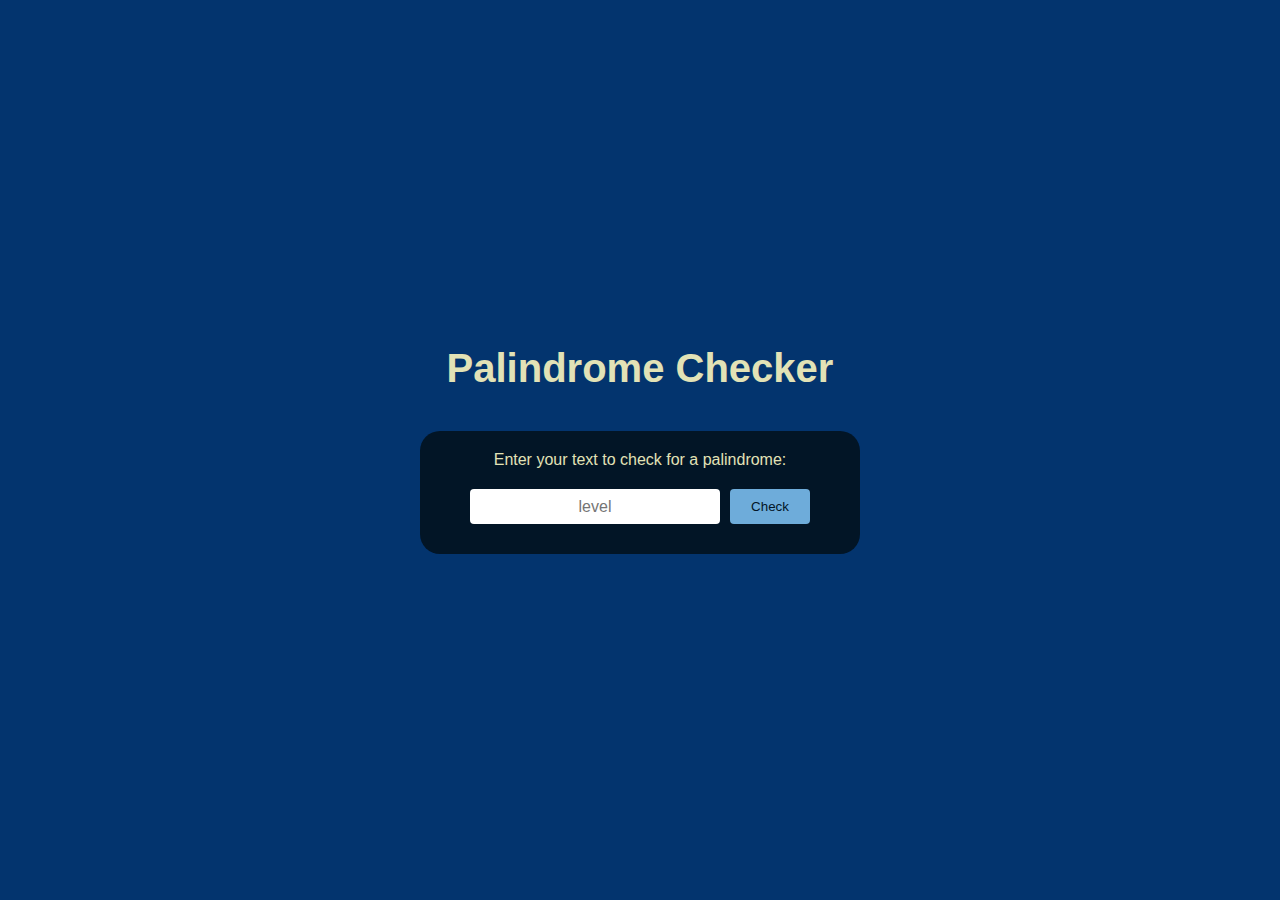
<file: Certification_Project_Build_a_Palindrome_Checker/index.html>
<html lang="en">

<head>
  <meta charset="UTF-8">
  <meta name="viewport" content="width=device-width, initial-scale=1.0">
  <title>Palindrome Checker</title>
  <link rel="stylesheet" href="styles.css">
</head>

<body>
  <main>
    <h1>Palindrome Checker</h1>
    <div class="container">
      <form id="form-palindrome">
        <label for="text-input">
          Enter your text to check for a palindrome:
        </label>
        <input class="palindrome-input" id="text-input" type="text" placeholder="level" required>
        <button class="palindrome-button" id="check-btn">Check</button>
      </form>
      <div class="results-div" id="result"></div>
    </div>
  </main>

  <script src="script.js"></script>
</body>

</html>
</file>
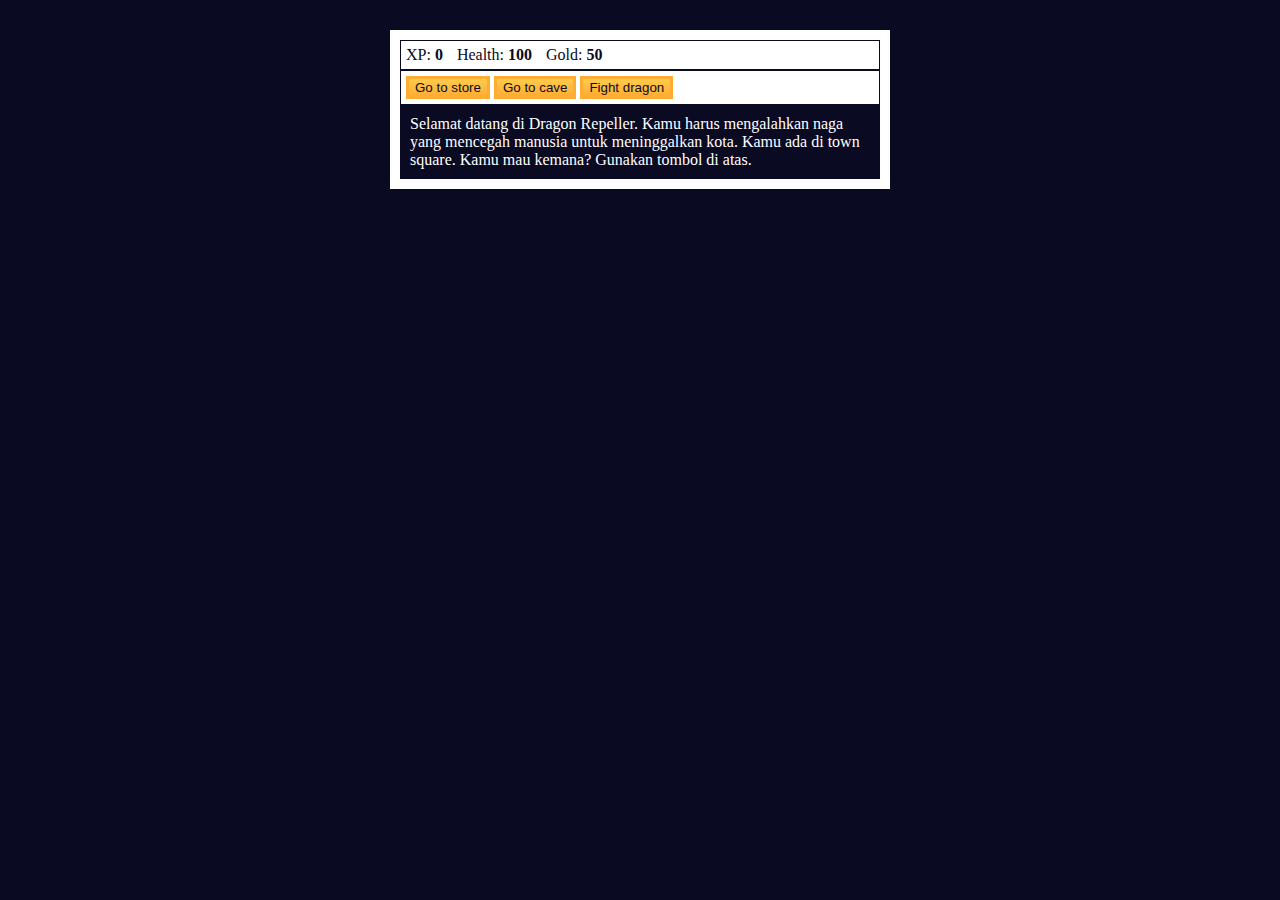
<file: Learn_Basic_JS_by_Building_a_Role_Playing_Game/index.html>
<!DOCTYPE html>
<html lang="en">

<head>
  <meta charset="utf-8">
  <link rel="stylesheet" href="styles/styles.css">
  <title>RPG - Dragon Repeller</title>
</head>

<body>
  <!-- Wrapping -->
  <div id="game">
    <div id="stats">
      <span class="stat">XP: <strong><span id="xpText">0</span></strong></span>
      <span class="stat">Health: <strong><span id="healthText">100</span></strong></span>
      <span class="stat">Gold: <strong><span id="goldText">50</span></strong></span>
    </div>

    <div id="controls">
      <button id="button1">Go to store</button>
      <button id="button2">Go to cave</button>
      <button id="button3">Fight dragon</button>
    </div>

    <div id="monsterStats">
      <span class="stat">Monster Name:
        <strong><span id="monsterName"></span></strong>
      </span>
      <span class="stat">Health:
        <strong><span id="monsterHealth"></span></strong>
      </span>
    </div>

    <div id="text">
      Selamat datang di Dragon Repeller. Kamu harus mengalahkan naga
      yang mencegah manusia untuk meninggalkan kota. Kamu ada di town square.
      Kamu mau kemana? Gunakan tombol di atas.
    </div>
  </div>
  
  <script src="script/main.js"></script>
</body>

</html>
</file>
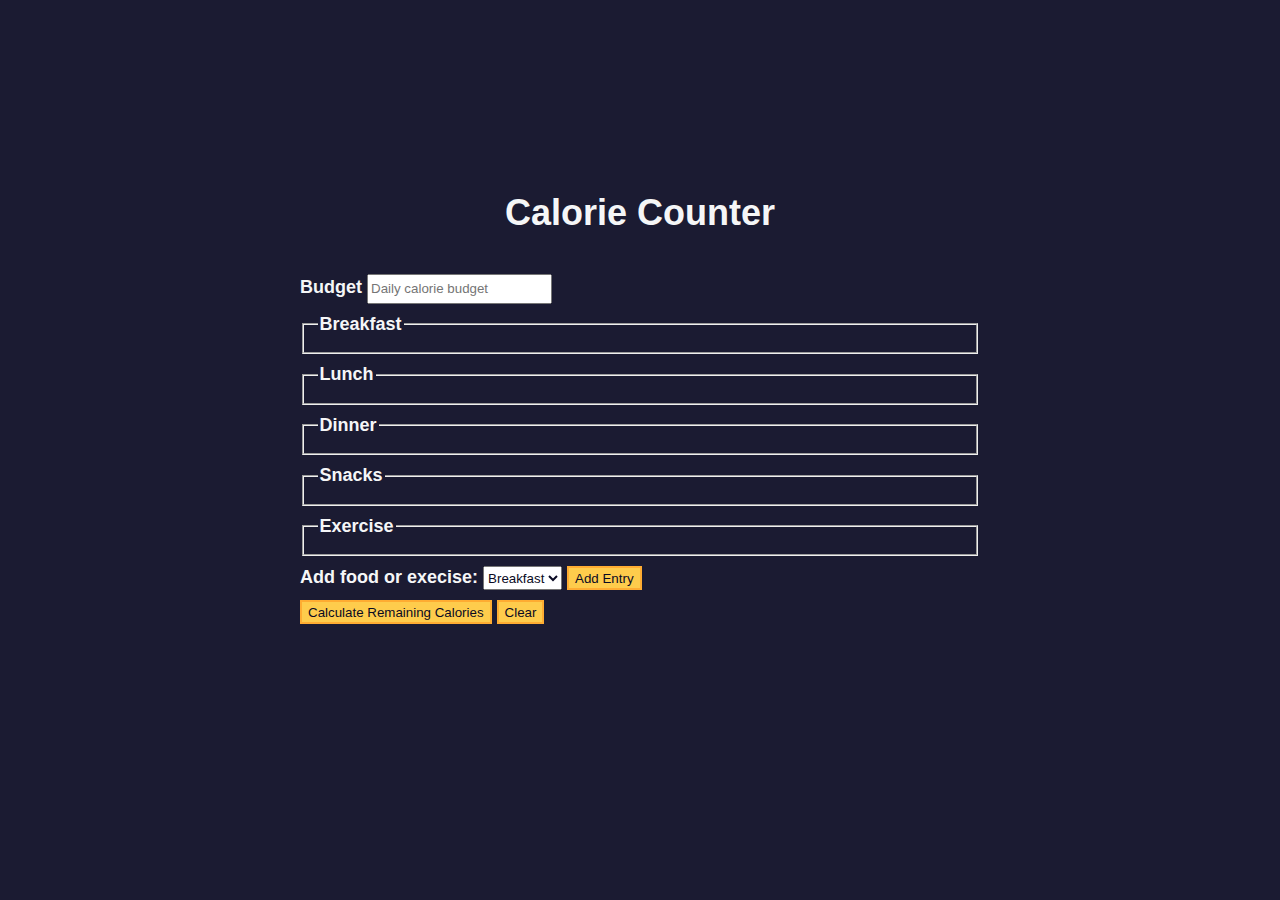
<file: Learn_Form_Validation_by_Building_a_Calorie_Counter/index.html>
<!DOCTYPE html>
<html lang="en">

<head>
  <meta charset="utf-8" />
  <meta name="viewport" content="width=device-width, initial-scale=1.0" />
  <link rel="stylesheet" href="styles.css" />
  <title>Calorie Counter</title>
</head>

<body>
  <main>
    <h1>Calorie Counter</h1>
    <div class="container">
      <form id="calorie-counter">
        <label for="budget">Budget</label>
        <input type="number" min="0" id="budget" placeholder="Daily calorie budget" required>

        <fieldset id="breakfast">
          <legend>Breakfast</legend>
          <div class="input-container"></div>
        </fieldset>

        <fieldset id="lunch">
          <legend>Lunch</legend>
          <div class="input-container"></div>
        </fieldset>

        <fieldset id="dinner">
          <legend>Dinner</legend>
          <div class="input-container"></div>
        </fieldset>

        <fieldset id="snacks">
          <legend>Snacks</legend>
          <div class="input-container"></div>
        </fieldset>

        <fieldset id="exercise">
          <legend>Exercise</legend>
          <div class="input-container"></div>
        </fieldset>

        <div class="controls">
          <span>
            <label for="entry-dropdown">Add food or execise:</label>
            <!-- entry-dropdown -->
            <select name="options" id="entry-dropdown">
              <option value="breakfast" selected>Breakfast</option>
              <option value="lunch">Lunch</option>
              <option value="dinner">Dinner</option>
              <option value="snacks">Snacks</option>
              <option value="exercise">Exercise</option>
            </select>
            <!-- entry-dropdown end -->
            <button type="button" id="add-entry">Add Entry</button>
          </span>
        </div>

        <div>
          <button type="submit">Calculate Remaining Calories</button>
          <button id="clear" type="button">Clear</button>
        </div>
      </form>

      <div id="output" class="output hide"></div>
    </div>
  </main>

  <script src="script.js"></script>
</body>

</html>
</file>
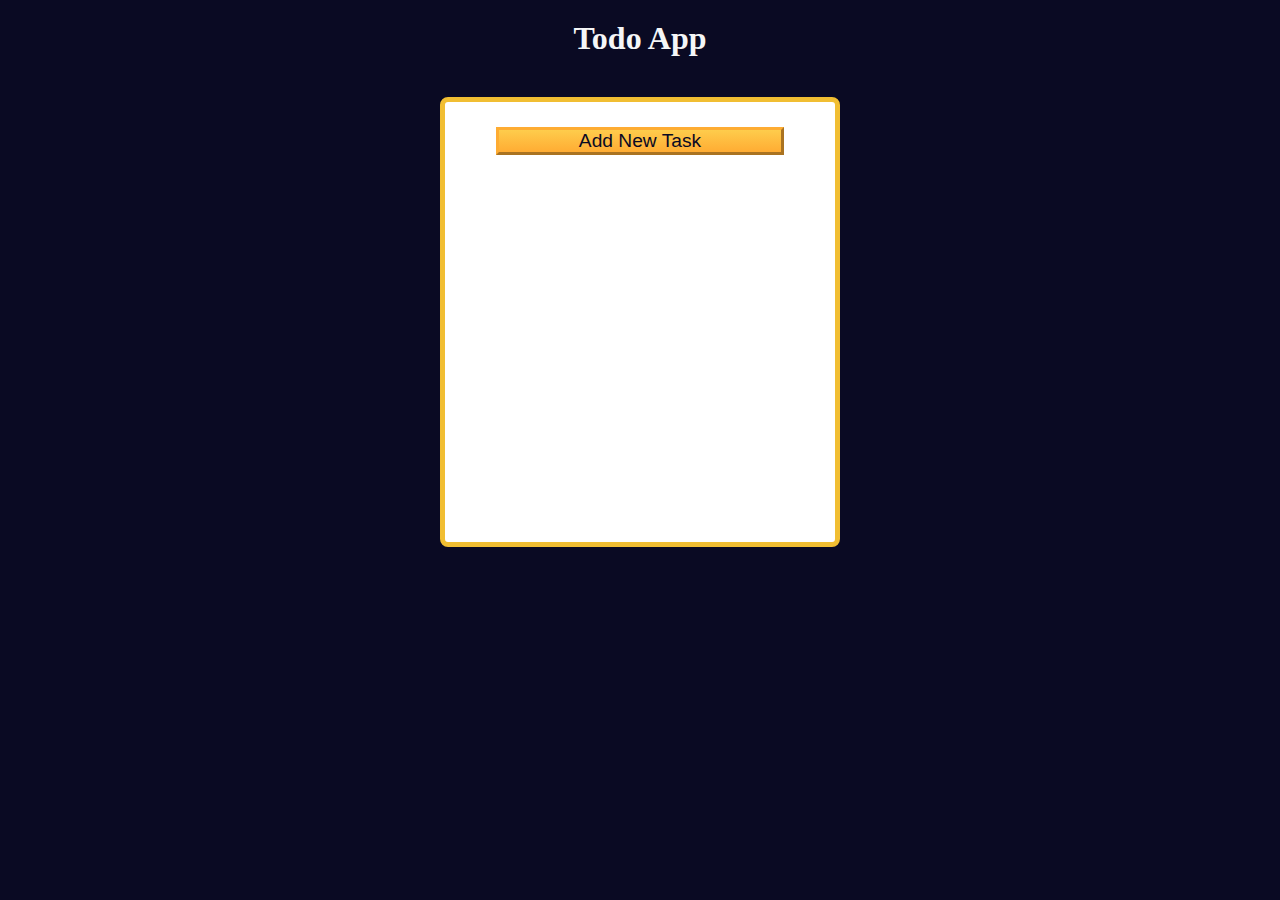
<file: Learn_Local_Storage_by_Building_To_Do_App/index.html>
<!DOCTYPE html>
<html lang="en">
  <head>
    <meta charset="UTF-8" />
    <meta name="viewport" content="width=device-width, initial-scale=1.0" />
    <title>To Do App</title>
    <link rel="stylesheet" href="styles.css" />
  </head>
  <body>
    <main>
      <h1>Todo App</h1>
      <div class="todo-app">
        <button id="open-task-form-btn" class="btn large-btn">
          Add New Task
        </button>
        <form class="task-form hidden" id="task-form">
          <div class="task-form-header">
            <button
              id="close-task-form-btn"
              class="close-task-form-btn"
              type="button"
              aria-label="close"
            >
              <svg
                class="close-icon"
                xmlns="http://www.w3.org/2000/svg"
                viewBox="0 0 48 48"
                width="48px"
                height="48px"
              >
                <path
                  fill="#F44336"
                  d="M21.5 4.5H26.501V43.5H21.5z"
                  transform="rotate(45.001 24 24)"
                />
                <path
                  fill="#F44336"
                  d="M21.5 4.5H26.5V43.501H21.5z"
                  transform="rotate(135.008 24 24)"
                />
              </svg>
            </button>
          </div>
          <div class="task-form-body">
            <label class="task-form-label" for="title-input">Title</label>
            <input
              required
              type="text"
              class="form-control"
              id="title-input"
              value=""
            />
            <label class="task-form-label" for="date-input">Date</label>
            <input type="date" class="form-control" id="date-input" value="" />
            <label class="task-form-label" for="description-input"
              >Description</label
            >
            <textarea
              class="form-control"
              id="description-input"
              cols="30"
              rows="5"
            ></textarea>
          </div>
          <div class="task-form-footer">
            <button
              id="add-or-update-task-btn"
              class="btn large-btn"
              type="submit"
            >
              Add Task
            </button>
          </div>
        </form>
        <dialog id="confirm-close-dialog">
          <form method="dialog">
            <p class="discard-message-text">Discard unsaved changes?</p>
            <div class="confirm-close-dialog-btn-container">
              <button id="cancel-btn" class="btn">Cancel</button>
              <button id="discard-btn" class="btn">Discard</button>
            </div>
          </form>
        </dialog>
        <div id="tasks-container"></div>
      </div>
    </main>

    <script src="script.js"></script>
  </body>
</html>
</file>
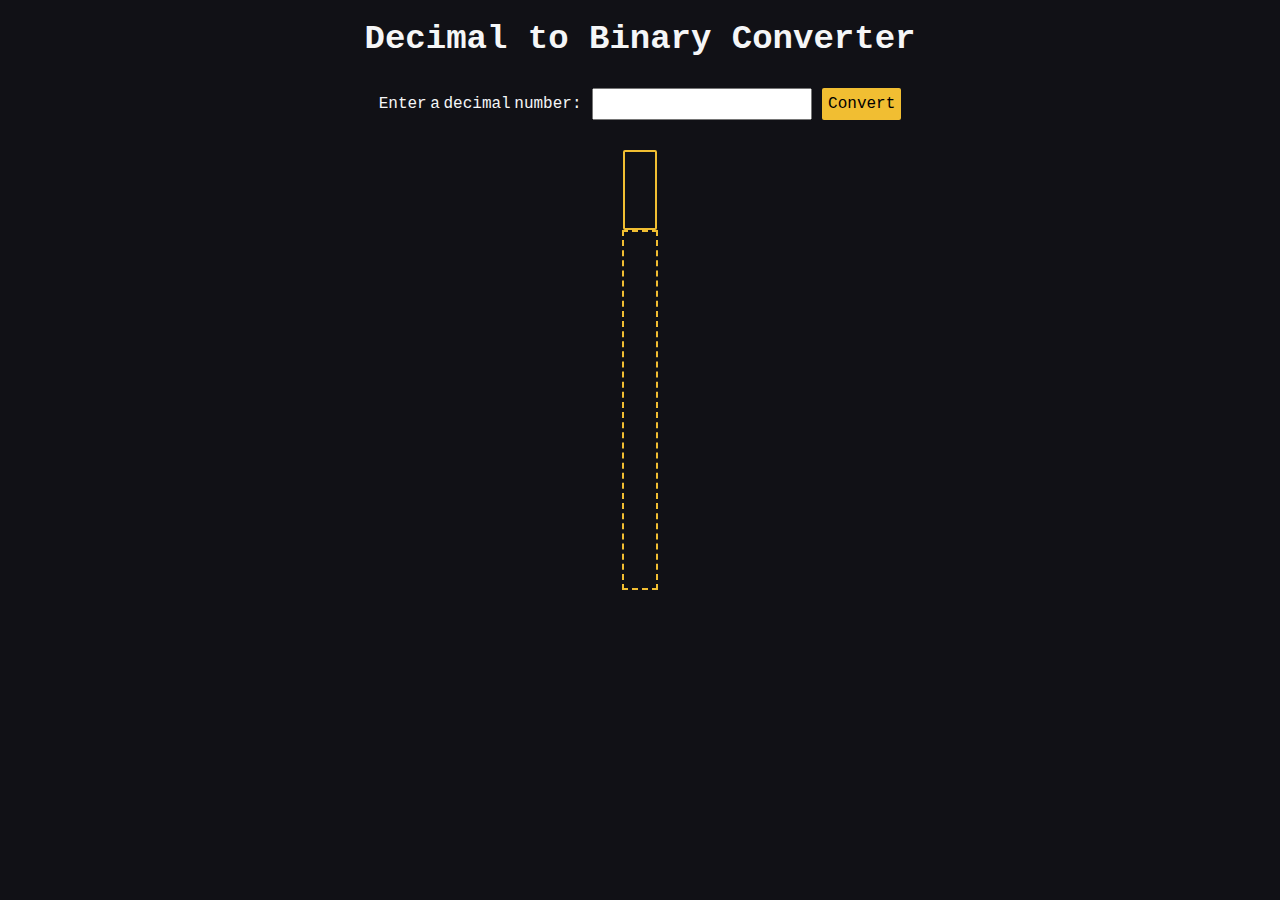
<file: Learn_Recursion_by_Building_a_Decimal_to_Binary_Converter/index.html>
<!DOCTYPE html>
<html lang="en">
  <head>
    <meta charset="UTF-8" />
    <meta name="viewport" content="width=device-width, initial-scale=1.0" />
    <title>Decimal to Binary Converter</title>
    <link rel="stylesheet" href="styles.css" />
  </head>
  <body>
    <h1>Decimal to Binary Converter</h1>
    <div class="input-container">
      <label for="number-input">Enter a decimal number:</label>
      <input
        value=""
        type="number"
        name="decimal number input"
        id="number-input"
        class="number-input"
      />
      <button class="convert-btn" id="convert-btn">Convert</button>
    </div>
    <output id="result" for="number-input"></output>
    <div id="animation-container"></div>

    <script src="main.js"></script>
  </body>
</html>
</file>
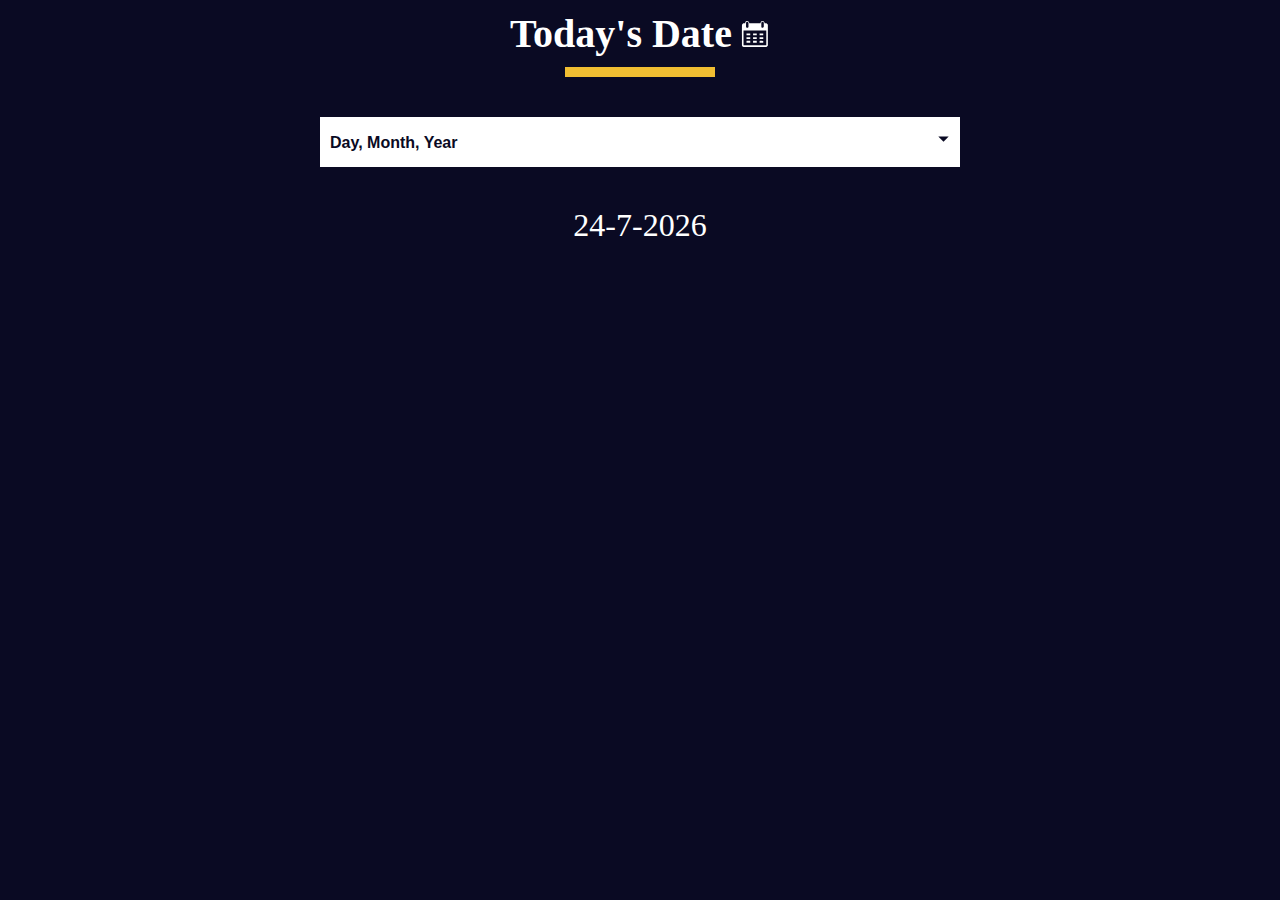
<file: Learn_the_Date_Object_by_Building_a_Date_Formatter/index.html>
<!DOCTYPE html>
<html lang="en">
<head>
  <meta charset="UTF-8">
  <meta name="viewport" content="width=device-width, initial-scale=1.0">
  <title>Learn Date Formatted</title>
  <link rel="stylesheet" href="styles.css">
</head>
<body>
  <div class="title-container">
    <h1 class="title">Today's Date</h1>

    <svg
      class="date-svg"
      xmlns="http://www.w3.org/2000/svg"
      version="1.0"
      width="512.000000pt"
      height="512.000000pt"
      viewBox="0 0 512.000000 512.000000"
      preserveAspectRatio="xMidYMid meet"
    >
      <g
        transform="translate(0.000000,512.000000) scale(0.100000,-0.100000)"
        fill="#fff"
        stroke="none"
      >
        <path
          d="M1145 4777 c-71 -24 -120 -54 -164 -102 -59 -64 -83 -124 -89 -216 l-4 -77 -147 -3 c-142 -4 -149 -5 -213 -37 -81 -40 -149 -111 -177 -188 -21 -54 -21 -64 -21 -1789 0 -1725 0 -1735 21 -1789 28 -77 96 -148 177 -188 l67 -33 1950 0 1950 0 67 33 c74 36 133 96 170 170 l23 47 0 1760 0 1760 -23 47 c-37 74 -96 134 -169 170 -63 31 -71 32 -213 36 l-148 4 -4 77 c-8 133 -82 242 -200 297 -54 25 -75 29 -148 29 -94 -1 -151 -20 -220 -75 -75 -59 -130 -181 -130 -287 l0 -43 -954 0 -954 0 -7 74 c-12 137 -89 251 -201 303 -66 30 -179 39 -239 20z m209 -164 c23 -16 52 -49 66 -73 l25 -45 0 -365 0 -365 -28 -47 c-30 -52 -88 -92 -149 -103 -54 -10 -137 17 -175 57 -65 69 -64 60 -61 471 l3 373 27 41 c17 26 45 50 80 68 71 35 151 31 212 -12z m2594 11 c41 -20 59 -37 82 -78 l30 -51 0 -360 c0 -329 -2 -364 -19 -401 -36 -79 -137 -133 -222 -119 -57 10 -125 58 -151 107 -23 42 -23 50 -26 388 -3 377 -1 403 51 465 62 76 162 95 255 49z m537 -2717 l0 -1239 -24 -19 c-23 -19 -67 -19 -1916 -19 -1849 0 -1893 0 -1916 19 l-24 19 -3 1241 -2 1241 1942 -2 1943 -3 0 -1238z"
        />
        <path
          d="M1112 2493 l3 -158 318 -3 317 -2 0 160 0 160 -320 0 -321 0 3 -157z"
        />
        <path
          d="M2230 2490 l0 -160 315 0 315 0 0 160 0 160 -315 0 -315 0 0 -160z"
        />
        <path
          d="M3342 2493 l3 -158 310 0 310 0 3 158 3 157 -316 0 -316 0 3 -157z"
        />
        <path
          d="M1110 1855 l0 -155 320 0 320 0 0 155 0 155 -320 0 -320 0 0 -155z"
        />
        <path
          d="M2230 1855 l0 -155 315 0 315 0 0 155 0 155 -315 0 -315 0 0 -155z"
        />
        <path
          d="M3340 1855 l0 -155 315 0 315 0 0 155 0 155 -315 0 -315 0 0 -155z"
        />
        <path
          d="M1117 1383 c-4 -3 -7 -78 -7 -165 l0 -158 320 0 320 0 0 165 0 165 -313 0 c-173 0 -317 -3 -320 -7z"
        />
        <path
          d="M2230 1225 l0 -165 315 0 315 0 0 165 0 165 -315 0 -315 0 0 -165z"
        />
        <path
          d="M3347 1383 c-4 -3 -7 -78 -7 -165 l0 -158 315 0 315 0 -2 163 -3 162 -306 3 c-168 1 -308 -1 -312 -5z"
        />
      </g>
    </svg>
  </div>
  <div class="divider"></div>

  <div class="dropdown-container">
    <select name="date-options" id="date-options">
      <option value="dd-mm-yyyy">Day, Month, Year</option>
      <option value="yyyy-mm-dd">Year, Month, Day</option>
      <option value="mm-dd-yyyy-h-mm">
        Month, Day, Year, Hours, Minutes
      </option>
    </select>
    <div class="select-icon">
      <svg
        class="icon"
        xmlns="http://www.w3.org/2000/svg"
        width="25"
        height="35"
        viewBox="0 0 24 24"
      >
        <rect x="0" fill="none" width="24" height="24" />

        <g>
          <path d="M7 10l5 5 5-5" />
        </g>
      </svg>
    </div>
  </div>

  <p id="current-date"></p>

  <script src="script.js"></script>
</main>
</body>
</html>
</file>
<file: Certification_Project_Build_a_Palindrome_Checker/styles.css>
* {
  box-sizing: border-box;
  margin: 0;
}

:root {
  --rich-black: #021526;
  --dark-midnight-blue: #03346E;
  --air-superiority-blue: #6EACDA;
  --pale-spring-bud: #E2E2B6;
}

body {
  font-family: Arial, Helvetica, sans-serif;
  background-color: var(--dark-midnight-blue);
  color: var(--pale-spring-bud);
}

main {
  width: 100%;
  height: 100vh;
  display: flex;
  align-items: center;
  justify-content: center;  
  flex-direction: column;
}

h1 {
  /* border: 2px solid black; */
  text-align: center;
  font-size: 2.5rem;
  padding: 10px 0;
  margin-bottom: 20px;
}



/* container */
.container { 
  background-color: var(--rich-black);
  border-radius: 20px;
  /* min-width: 450px; */
  width: min(100vw, 440px);
  min-height: 100px;
  display: flex;
  align-items: center;
  justify-content: center;
  flex-wrap: wrap;
  padding: 20px;
  margin: 10px 0;
}

#form-palindrome {
  display: flex;
  align-items: center;
  justify-content: center;
  flex-wrap: wrap;
}

label {
  color: var(--pale-spring-bud);
  margin-bottom: 20px;
}

.palindrome-input {
  height: 35px;
  width: 250px;
  margin-right: 10px;
  margin-bottom: 10px;
  text-align: center;
  font-size: 1rem;
  border: none;
  border-radius: 4px;
}

.palindrome-button {  
  height: 35px;
  cursor: pointer;
  border: none;
  width: 80px;
  padding: 10px;
  margin-bottom: 10px;
  background-color: var(--air-superiority-blue);
  color: var(--rich-black);
  border-radius: 4px;
}
</file>
<file: Learn_Basic_JS_by_Building_a_Role_Playing_Game/styles/styles.css>
* {
  box-sizing: border-box;
  margin: 0;
}

body {
  background: #0a0a23;
}

#game {
  max-width: 500px;
  max-height: 400px;
  background-color: #ffffff;
  color: #ffffff;
  margin-top: 30px;
  margin-bottom: 0px;
  margin-left: auto;
  margin-right: auto;
  padding: 10px;
}

#text {
  background: #0a0a23;
  color: #ffffff;
  padding: 10px;
}

#controls,
#stats {
  border: 1px solid #0a0a23;
  color: #0a0a23;
  padding: 5px;
}

#monsterStats {
  display: none;
  border: 1px solid #0a0a23;
  padding: 5px;
  color: #ffffff;
  background: #c70d0d;
}

.stat {
  padding-right: 10px;
}

button {
  cursor: pointer;
  color: #0a0a23;
  background-color: #feac32;
  background-image: linear-gradient(#fecc4c, #ffac33);
  border: 3px solid #feac32;
}
</file>
<file: Learn_Form_Validation_by_Building_a_Calorie_Counter/styles.css>
/* * {
  box-sizing: border-box;
  margin: 0;
} */

/* BOILERPLATE CODE */
:root {
  --light-grey: #f5f6f7;
  --dark-blue: #0a0a23;
  --fcc-blue: #1b1b32;
  --light-yellow: #fecc4c;
  --dark-yellow: #feac32;
  --light-pink: #ffadad;
  --dark-red: #850000;
  --light-green: #acd157;
}

body {
  font-family: "Lato", Helvetica, Arial, sans-serif;
  font-size: 18px;
  background-color: var(--fcc-blue);
  color: var(--light-grey);
}

main {
  height: 90vh;
  display: flex;
  flex-direction: column;
  justify-content: center;
  align-items: center; 
}

h1 {
  text-align: center;
}

.container {
  width: 90%;
  max-width: 680px;
}

h1,
.container,
.output {
  margin: 20px auto;
}

label,
legend {
  font-weight: bold;
}

.input-container {
  display: flex;
  flex-direction: column;
}

button {
  cursor: pointer;
  text-decoration: none;
  background-color: var(--light-yellow);
  border: 2px solid var(--dark-yellow);
}

button,
input,
select {
  min-height: 24px;
  color: var(--dark-blue);
}

fieldset,
label,
button,
input,
select {
  margin-bottom: 10px;
}

.output {
  border: 2px solid var(--light-grey);
  padding: 10px;
  text-align: center;
}

.hide {
  display: none;
}

.output span {
  font-weight: bold;
  font-size: 1.2em;
}

.surplus {
  color: var(--light-pink);
}

.deficit {
  color: var(--light-green);
}
/* BOILERPLATE CODE END */
</file>
<file: Learn_Local_Storage_by_Building_To_Do_App/styles.css>
:root {
  --white: #fff;
  --light-grey: #f5f6f7;
  --dark-grey: #0a0a23;
  --yellow: #f1be32;
  --golden-yellow: #feac32;
}

*,
*::before,
*::after {
  margin: 0;
  padding: 0;
  box-sizing: border-box;
}

body {
  background-color: var(--dark-grey);
}

main {
  display: flex;
  flex-direction: column;
  justify-content: center;
  align-items: center;
}

h1 {
  color: var(--light-grey);
  margin: 20px 0 40px 0;
}

.todo-app {
  background-color: var(--white);
  width: 300px;
  height: 350px;
  border: 5px solid var(--yellow);
  border-radius: 8px;
  padding: 15px;
  position: relative;
  display: flex;
  flex-direction: column;
  gap: 10px;
}

.btn {
  cursor: pointer;
  width: 100px;
  margin: 10px;
  color: var(--dark-grey);
  background-color: var(--golden-yellow);
  background-image: linear-gradient(#fecc4c, #ffac33);
  border-color: var(--golden-yellow);
  border-width: 3px;
}

.btn:hover {
  background-image: linear-gradient(#ffcc4c, #f89808);
}

.large-btn {
  width: 80%;
  font-size: 1.2rem;
  align-self: center;
  justify-self: center;
}

.close-task-form-btn {
  background: none;
  border: none;
  cursor: pointer;
}

.close-icon {
  width: 20px;
  height: 20px;
}

.task-form {
  display: flex;
  position: absolute;
  top: 50%;
  left: 50%;
  transform: translate(-50%, -50%);
  background-color: var(--white);
  border-radius: 5px;
  padding: 15px;
  width: 300px;
  height: 350px;
  flex-direction: column;
  justify-content: space-between;
  overflow: auto;
}

.task-form-header {
  display: flex;
  justify-content: flex-end;
}

.task-form-body {
  display: flex;
  flex-direction: column;
  justify-content: space-around;
}

.task-form-footer {
  display: flex;
  justify-content: center;
}

.task-form-label,
#title-input,
#date-input,
#description-input {
  display: block;
}

.task-form-label {
  margin-bottom: 5px;
  font-size: 1.3rem;
  font-weight: bold;
}

#title-input,
#date-input,
#description-input {
  width: 100%;
  margin-bottom: 10px;
  padding: 2px;
}

#confirm-close-dialog {
  padding: 10px;
  margin: 10px auto;
  border-radius: 15px;
}

.confirm-close-dialog-btn-container {
  display: flex;
  justify-content: center;
  margin-top: 10px;
}

.discard-message-text {
  font-weight: bold;
  font-size: 1.5rem;
}

#tasks-container {
  height: 100%;
  overflow-y: auto;
}

.task {
  margin: 5px 0;
}

.hidden {
  display: none;
}

@media (min-width: 576px) {
  .todo-app,
  .task-form {
    width: 400px;
    height: 450px;
  }

  .task-form-label {
    font-size: 1.5rem;
  }

  #title-input,
  #date-input {
    height: 2rem;
  }

  #title-input,
  #date-input,
  #description-input {
    padding: 5px;
    margin-bottom: 20px;
  }
}
</file>
<file: Learn_Recursion_by_Building_a_Decimal_to_Binary_Converter/styles.css>
*,
*::before,
*::after {
  box-sizing: border-box;
  margin: 0;
  padding: 0;
}

:root {
  --light-grey: #f5f6f7;
  --dark-blue: #111116;
  --orange: #f1be32;
}

body {
  display: flex;
  flex-direction: column;
  align-items: center;
  font-family: Menlo, Consolas, Monaco, Liberation Mono, Lucida Console,
    monospace;
  font-size: 1.125rem;
  color: var(--light-grey);
  background-color: var(--dark-blue);
  padding: 0 4px;
}

h1 {
  font-size: 2.125rem;
  text-align: center;
  margin: 20px 0;
}

h2 {
  font-size: 1.5rem;
  text-align: center;
  margin: 20px 0;
}

.input-container {
  display: flex;
  flex-direction: column;
  gap: 10px;
  justify-content: center;
  align-items: center;
  width: clamp(320px, 50vw, 460px);
  margin: 10px auto;
}

.input-container label {
  white-space: nowrap;
  word-spacing: -6px;
}

.convert-btn {
  font-size: inherit;
  font-family: inherit;
  background-color: var(--orange);
  width: 100%;
  height: 2rem;
  padding: 0 6px;
  border: none;
  border-radius: 2px;
  cursor: pointer;
}

.number-input {
  font-size: inherit;
  padding: 0.3rem;
  width: 100%;
}

.output-container {
  margin-inline: auto;
  width: clamp(320px, 50vw, 460px);
}

#result {
  display: flex;
  align-items: center;
  justify-content: center;
  font-size: 2rem;
  text-align: center;
  min-height: 80px;
  margin-block-start: 20px;
  padding: 15px;
  border: 2px solid var(--orange);
  border-radius: 2px;
}

#animation-container {
  display: flex;
  flex-direction: column-reverse;
  justify-content: end;
  gap: 1rem;
  margin-block-end: 1rem;
  min-height: 40vh;
  border: 2px dashed var(--orange);
  padding: 1rem;
}

.animation-frame {
  font-family: -apple-system, BlinkMacSystemFont, avenir next, avenir, segoe ui,
    helvetica neue, helvetica, Cantarell, Ubuntu, roboto, noto, arial,
    sans-serif;
  padding: 15px 10px;
  border: 5px solid var(--orange);
  font-size: 1.2rem;
  text-align: center;
}

@media screen and (min-width: 36em) {
  body {
    font-size: 1rem;
  }

  .input-container {
    flex-direction: row;
    width: unset;
  }

  .number-input {
    width: unset;
  }
}
</file>
<file: Learn_the_Date_Object_by_Building_a_Date_Formatter/styles.css>
*,
*::before,
*::after {
  margin: 0;
  padding: 0;
  box-sizing: border-box;
}

:root {
  --dark-grey: #0a0a23;
  --white: #ffffff;
  --yellow: #f1be32;
}

body {
  color: var(--white);
  background-color: var(--dark-grey);
}

.title-container {
  margin: 10px 0;
  display: flex;
  align-items: center;
  justify-content: center;
  gap: 8px;
}

.title {
  font-size: 2.5rem;
}

.date-svg {
  width: 30px;
  height: 30px;
}

.divider {
  margin: auto;
  width: 150px;
  height: 10px;
  background-color: var(--yellow);
}

.dropdown-container {
  width: 50%;
  margin: 40px auto;
  position: relative;
}

select {
  display: block;
  margin: 20px auto 0;
  width: 100%;
  height: 50px;
  font-size: 100%;
  font-weight: bold;
  cursor: pointer;
  background-color: var(--white);
  border: none;
  color: var(--dark-grey);
  appearance: none;
  padding: 10px;
  padding-right: 38px;
  -webkit-appearance: none;
  -moz-appearance: none;
  transition: color 0.3s ease, background-color 0.3s ease,
    border-bottom-color 0.3s ease;
}

.select-icon {
  position: absolute;
  top: 4px;
  right: 4px;
  width: 30px;
  height: 36px;
  pointer-events: none;
  padding-left: 5px;
  transition: background-color 0.3s ease, border-color 0.3s ease;
}

.select-icon svg.icon {
  transition: fill 0.3s ease;
  fill: var(--dark-grey);
}

#current-date {
  font-size: 2rem;
  text-align: center;
}

@media (max-width: 375px) {
  .title {
    font-size: 2rem;
  }

  .dropdown-container {
    width: 80%;
  }

  .date-svg {
    display: none;
  }
}
</file>
